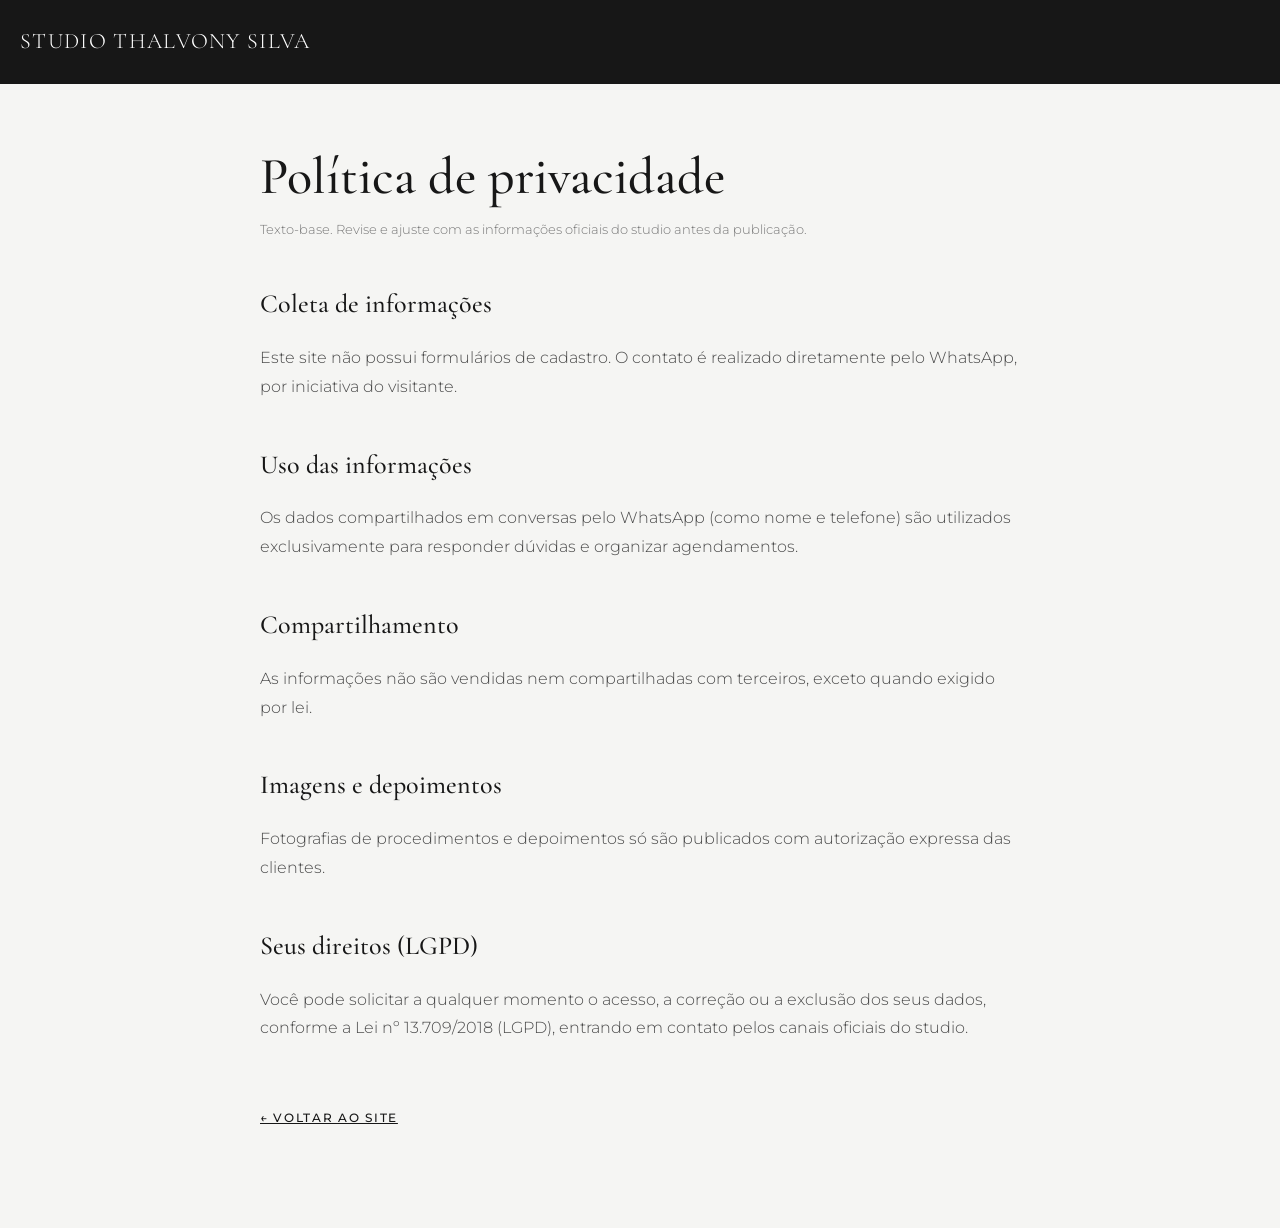
<file: politica-de-privacidade.html>
<!doctype html>
<html lang="pt-BR">
<head>
  <meta charset="utf-8">
  <meta name="viewport" content="width=device-width, initial-scale=1">
  <title>Política de Privacidade | Studio Thalvony Silva</title>
  <meta name="description" content="Política de privacidade do site do Studio Thalvony Silva, Parnamirim/RN.">
  <meta name="robots" content="noindex">
  <link rel="preconnect" href="https://fonts.googleapis.com">
  <link rel="preconnect" href="https://fonts.gstatic.com" crossorigin>
  <link href="https://fonts.googleapis.com/css2?family=Cormorant+Garamond:wght@500&family=Montserrat:wght@300;400;500&display=swap" rel="stylesheet">
  <style>
    body { margin: 0; font-family: Montserrat, system-ui, sans-serif; font-weight: 300; line-height: 1.8; color: #171717; background: #F5F5F3; }
    header { background: #171717; color: #fff; padding: 22px 20px; }
    header a { color: #fff; text-decoration: none; font-family: "Cormorant Garamond", serif; font-size: 22px; letter-spacing: .06em; text-transform: uppercase; }
    main { max-width: 760px; margin: 0 auto; padding: 64px 20px 96px; }
    h1 { font-family: "Cormorant Garamond", serif; font-weight: 500; font-size: clamp(36px, 8vw, 52px); line-height: 1.1; margin: 0 0 12px; }
    h2 { font-family: "Cormorant Garamond", serif; font-weight: 500; font-size: 26px; margin: 40px 0 8px; }
    p, li { color: #4a4a4a; }
    .meta { font-size: 13px; color: #777; }
    .back { display: inline-block; margin-top: 48px; color: #171717; font-size: 12px; font-weight: 500; letter-spacing: .14em; text-transform: uppercase; }
  </style>
</head>
<body>
  <header><a href="index.html">Studio Thalvony Silva</a></header>
  <main>
    <h1>Política de privacidade</h1>
    <p class="meta">Texto-base. Revise e ajuste com as informações oficiais do studio antes da publicação.</p>

    <h2>Coleta de informações</h2>
    <p>Este site não possui formulários de cadastro. O contato é realizado diretamente pelo WhatsApp, por iniciativa do visitante.</p>

    <h2>Uso das informações</h2>
    <p>Os dados compartilhados em conversas pelo WhatsApp (como nome e telefone) são utilizados exclusivamente para responder dúvidas e organizar agendamentos.</p>

    <h2>Compartilhamento</h2>
    <p>As informações não são vendidas nem compartilhadas com terceiros, exceto quando exigido por lei.</p>

    <h2>Imagens e depoimentos</h2>
    <p>Fotografias de procedimentos e depoimentos só são publicados com autorização expressa das clientes.</p>

    <h2>Seus direitos (LGPD)</h2>
    <p>Você pode solicitar a qualquer momento o acesso, a correção ou a exclusão dos seus dados, conforme a Lei nº 13.709/2018 (LGPD), entrando em contato pelos canais oficiais do studio.</p>

    <a class="back" href="index.html">← Voltar ao site</a>
  </main>
</body>
</html>
</file>
